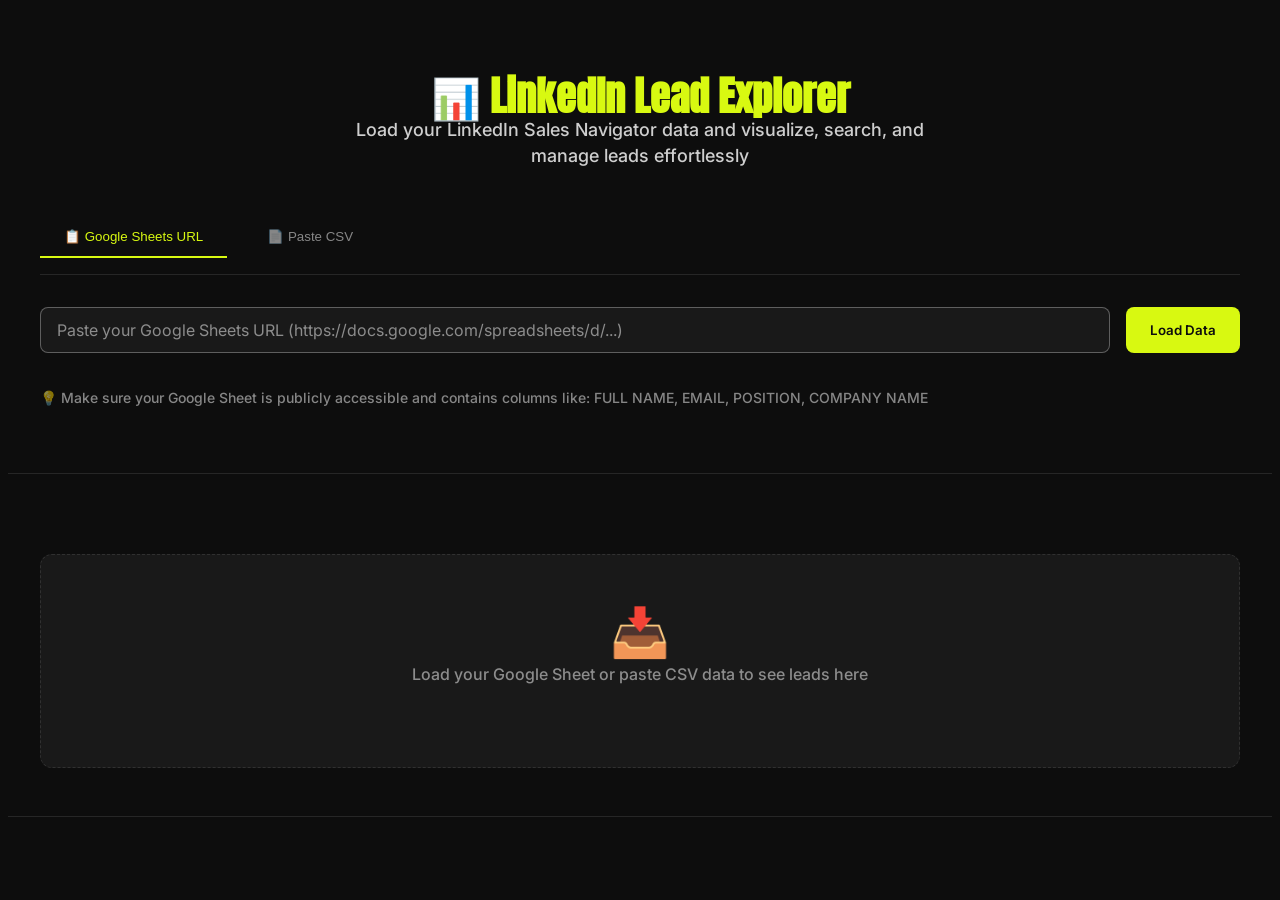
<file: lead-explorer.html>
<!DOCTYPE html>
<html lang="en">
<head>
    <meta charset="UTF-8">
    <meta name="viewport" content="width=device-width, initial-scale=1.0">
    <title>LinkedIn Lead Explorer - Tarkan Salar</title>
    <link href="https://fonts.googleapis.com/css2?family=Inter:wght@400;500;600;700&family=Anton&display=swap" rel="stylesheet">
    <link rel="stylesheet" href="style.css">
    <style>
        /* ====================================
           LINKEDIN LEAD EXPLORER - STYLES
           Integrated with Tarkan Salar Theme
           ==================================== */

        /* Google Sheets Input Section */
        .lead-explorer-section {
            padding: 3rem 2rem;
            background-color: var(--color-dark);
            border-bottom: 1px solid var(--color-white-10);
            margin-bottom: 2rem;
        }

        .lead-explorer-container {
            max-width: 1200px;
            margin: 0 auto;
        }

        .lead-explorer-header {
            text-align: center;
            margin-bottom: 3rem;
        }

        .lead-explorer-title {
            font-family: var(--font-display);
            font-size: 2.5rem;
            font-weight: 700;
            color: var(--color-primary);
            margin-bottom: 0.5rem;
        }

        .lead-explorer-subtitle {
            font-family: var(--font-sans);
            font-size: 1.125rem;
            color: var(--color-white-80);
            max-width: 600px;
            margin: 0 auto;
        }

        /* Input Tabs */
        .lead-input-tabs {
            display: flex;
            gap: 1rem;
            margin-bottom: 2rem;
            border-bottom: 1px solid var(--color-white-10);
            padding-bottom: 1rem;
        }

        .tab-btn {
            padding: 0.75rem 1.5rem;
            background: transparent;
            border: none;
            color: var(--color-white-50);
            cursor: pointer;
            font-weight: 500;
            border-bottom: 2px solid transparent;
            transition: all 0.3s ease;
        }

        .tab-btn.active {
            color: var(--color-primary);
            border-bottom-color: var(--color-primary);
        }

        .tab-btn:hover {
            color: var(--color-white-80);
        }

        /* Tab Content */
        .tab-content {
            display: none;
        }

        .tab-content.active {
            display: block;
        }

        /* URL Input Form */
        .input-group {
            display: flex;
            gap: 1rem;
            margin-bottom: 2rem;
            flex-wrap: wrap;
        }

        .input-group input {
            flex: 1;
            min-width: 250px;
            padding: 12px 16px;
            background-color: var(--color-white-05);
            border: 1px solid var(--color-white-30);
            border-radius: 8px;
            color: var(--color-white);
            font-family: var(--font-sans);
            font-size: 1rem;
            transition: all 0.2s ease;
        }

        .input-group input::placeholder {
            color: var(--color-white-50);
        }

        .input-group input:focus {
            outline: none;
            border-color: var(--color-primary);
            background-color: var(--color-dark);
            box-shadow: 0 0 0 3px rgba(216, 249, 17, 0.1);
        }

        .input-group button {
            padding: 12px 24px;
            background-color: var(--color-primary);
            color: var(--color-dark);
            border: none;
            border-radius: 8px;
            font-weight: 600;
            cursor: pointer;
            transition: all 0.2s ease;
            font-family: var(--font-sans);
        }

        .input-group button:hover {
            transform: scale(1.05);
            box-shadow: 0 4px 15px rgba(216, 249, 17, 0.3);
        }

        /* CSV Textarea */
        .csv-textarea {
            width: 100%;
            min-height: 200px;
            padding: 16px;
            background-color: var(--color-white-05);
            border: 1px solid var(--color-white-30);
            border-radius: 8px;
            color: var(--color-white);
            font-family: 'Courier New', monospace;
            font-size: 0.875rem;
            resize: vertical;
            transition: all 0.2s ease;
        }

        .csv-textarea::placeholder {
            color: var(--color-white-50);
        }

        .csv-textarea:focus {
            outline: none;
            border-color: var(--color-primary);
            background-color: var(--color-dark);
            box-shadow: 0 0 0 3px rgba(216, 249, 17, 0.1);
        }

        /* Error & Success Messages */
        .message {
            padding: 1rem;
            border-radius: 8px;
            margin-bottom: 1rem;
            display: none;
            animation: slideIn 0.3s ease;
        }

        .message.show {
            display: block;
        }

        .message.error {
            background-color: rgba(255, 77, 77, 0.1);
            border: 1px solid var(--color-red);
            color: var(--color-red);
        }

        .message.success {
            background-color: rgba(22, 188, 83, 0.1);
            border: 1px solid var(--color-green);
            color: var(--color-green);
        }

        @keyframes slideIn {
            from {
                opacity: 0;
                transform: translateY(-10px);
            }
            to {
                opacity: 1;
                transform: translateY(0);
            }
        }

        /* Analytics Dashboard */
        .analytics-section {
            margin-bottom: 3rem;
        }

        .analytics-grid {
            display: grid;
            grid-template-columns: repeat(auto-fit, minmax(200px, 1fr));
            gap: 1.5rem;
            margin-bottom: 2rem;
        }

        .analytics-card {
            background-color: var(--color-white-05);
            border: 1px solid var(--color-white-10);
            border-radius: 12px;
            padding: 1.5rem;
            text-align: center;
            transition: all 0.3s ease;
        }

        .analytics-card:hover {
            border-color: var(--color-primary);
            transform: translateY(-3px);
            box-shadow: 0 8px 20px rgba(216, 249, 17, 0.1);
        }

        .analytics-label {
            font-size: 0.875rem;
            color: var(--color-white-50);
            font-weight: 500;
            margin-bottom: 0.5rem;
            text-transform: uppercase;
            letter-spacing: 0.05em;
        }

        .analytics-value {
            font-size: 2rem;
            font-weight: 700;
            color: var(--color-primary);
            font-family: var(--font-display);
        }

        /* Search Controls */
        .search-section {
            display: flex;
            gap: 1rem;
            margin-bottom: 2rem;
            flex-wrap: wrap;
            align-items: center;
        }

        .search-box {
            flex: 1;
            min-width: 250px;
            padding: 12px 16px;
            background-color: var(--color-white-05);
            border: 1px solid var(--color-white-30);
            border-radius: 8px;
            color: var(--color-white);
            font-family: var(--font-sans);
            font-size: 1rem;
            transition: all 0.2s ease;
        }

        .search-box::placeholder {
            color: var(--color-white-50);
        }

        .search-box:focus {
            outline: none;
            border-color: var(--color-primary);
            background-color: var(--color-dark);
            box-shadow: 0 0 0 3px rgba(216, 249, 17, 0.1);
        }

        .search-result-count {
            color: var(--color-white-50);
            font-size: 0.875rem;
            font-weight: 500;
        }

        .clear-btn {
            padding: 8px 16px;
            background-color: transparent;
            border: 1px solid var(--color-white-30);
            color: var(--color-white-50);
            border-radius: 8px;
            cursor: pointer;
            font-size: 0.875rem;
            transition: all 0.2s ease;
        }

        .clear-btn:hover {
            border-color: var(--color-primary);
            color: var(--color-primary);
            background-color: rgba(216, 249, 17, 0.05);
        }

        /* Leads Grid */
        .leads-grid {
            display: grid;
            grid-template-columns: repeat(auto-fill, minmax(280px, 1fr));
            gap: 1.5rem;
            margin-bottom: 2rem;
        }

        @media (max-width: 768px) {
            .leads-grid {
                grid-template-columns: 1fr;
            }
        }

        /* Lead Card */
        .lead-card {
            background-color: var(--color-white-05);
            border: 1px solid var(--color-white-10);
            border-radius: 12px;
            padding: 1.5rem;
            cursor: pointer;
            transition: all 0.3s ease;
        }

        .lead-card:hover {
            transform: translateY(-5px);
            border-color: var(--color-primary);
            box-shadow: 0 10px 30px rgba(216, 249, 17, 0.15);
        }

        .lead-avatar {
            width: 48px;
            height: 48px;
            border-radius: 50%;
            margin-bottom: 1rem;
            overflow: hidden;
            display: flex;
            align-items: center;
            justify-content: center;
            background: var(--color-white-10);
            flex-shrink: 0;
            border: 2px solid var(--color-white-05);
        }

        .lead-avatar-image {
            width: 100%;
            height: 100%;
            object-fit: cover;
            border-radius: 50%;
        }

        .lead-avatar-initials {
            width: 100%;
            height: 100%;
            display: flex;
            align-items: center;
            justify-content: center;
            color: var(--color-dark);
            font-weight: 700;
            font-size: 16px;
            border-radius: 50%;
        }

        .lead-name {
            font-size: 1.125rem;
            font-weight: 700;
            color: var(--color-primary);
            margin-bottom: 0.25rem;
        }

        .lead-position {
            font-size: 0.875rem;
            color: var(--color-white-50);
            margin-bottom: 0.5rem;
            line-height: 1.4;
        }

        .lead-company {
            font-size: 0.875rem;
            color: var(--color-white-80);
            font-weight: 500;
            margin-bottom: 0.5rem;
        }

        .lead-email {
            font-size: 0.8rem;
            color: var(--color-primary);
            word-break: break-all;
            overflow: hidden;
            text-overflow: ellipsis;
        }

        /* Empty State */
        .empty-state {
            text-align: center;
            padding: 4rem 2rem;
            background-color: var(--color-white-05);
            border: 1px dashed var(--color-white-10);
            border-radius: 12px;
        }

        .empty-state-icon {
            font-size: 3rem;
            margin-bottom: 1rem;
        }

        .empty-state-text {
            color: var(--color-white-50);
            font-size: 1rem;
        }

        /* Modal */
        .modal {
            position: fixed;
            top: 0;
            left: 0;
            width: 100%;
            height: 100%;
            background: rgba(0, 0, 0, 0.7);
            backdrop-filter: blur(5px);
            z-index: 1000;
            display: none;
            overflow-y: auto;
            padding: 1rem;
            animation: fadeInModal 0.3s ease;
        }

        .modal.active {
            display: flex;
            align-items: flex-start;
            justify-content: center;
            padding-top: 2rem;
        }

        @keyframes fadeInModal {
            from {
                opacity: 0;
            }
            to {
                opacity: 1;
            }
        }

        .modal-content {
            background: var(--color-dark);
            border: 1px solid var(--color-white-10);
            border-radius: 16px;
            width: 100%;
            max-width: 600px;
            max-height: 90vh;
            overflow-y: auto;
            box-shadow: 0 20px 40px rgba(0, 0, 0, 0.5);
            animation: slideUpModal 0.3s ease;
        }

        @keyframes slideUpModal {
            from {
                transform: translateY(50px);
                opacity: 0;
            }
            to {
                transform: translateY(0);
                opacity: 1;
            }
        }

        .modal-header {
            display: flex;
            justify-content: space-between;
            align-items: center;
            padding: 2rem;
            border-bottom: 1px solid var(--color-white-10);
            position: sticky;
            top: 0;
            background: var(--color-dark);
        }

        .modal-title {
            font-size: 1.5rem;
            font-weight: 700;
            color: var(--color-white);
        }

        .modal-close {
            background: none;
            border: none;
            font-size: 1.5rem;
            cursor: pointer;
            color: var(--color-white-50);
            transition: all 0.2s ease;
            padding: 0;
            width: 32px;
            height: 32px;
            display: flex;
            align-items: center;
            justify-content: center;
            border-radius: 4px;
        }

        .modal-close:hover {
            color: var(--color-primary);
            background: var(--color-white-05);
        }

        .modal-body {
            padding: 2rem;
        }

        /* Modal Avatar Section */
        .modal-avatar-section {
            display: flex;
            justify-content: center;
            margin-bottom: 2rem;
            padding-bottom: 2rem;
            border-bottom: 1px solid var(--color-white-10);
        }

        .modal-avatar-image {
            width: 120px;
            height: 120px;
            border-radius: 50%;
            object-fit: cover;
            border: 3px solid var(--color-primary);
            box-shadow: 0 4px 12px rgba(216, 249, 17, 0.2);
        }

        /* Detail Groups */
        .detail-group {
            margin-bottom: 2rem;
        }

        .detail-group-title {
            font-size: 0.75rem;
            color: var(--color-white-50);
            text-transform: uppercase;
            font-weight: 700;
            margin-bottom: 1rem;
            letter-spacing: 0.05em;
        }

        .detail-item {
            display: flex;
            justify-content: space-between;
            padding: 0.75rem 0;
            border-bottom: 1px solid var(--color-white-05);
            font-size: 0.875rem;
            gap: 1rem;
        }

        .detail-item:last-child {
            border-bottom: none;
        }

        .detail-label {
            font-weight: 600;
            color: var(--color-white-50);
            flex-shrink: 0;
            max-width: 40%;
        }

        .detail-value {
            color: var(--color-white-80);
            word-break: break-word;
            text-align: right;
            flex: 1;
        }

        .detail-value a {
            color: var(--color-primary);
            text-decoration: none;
            transition: all 0.2s ease;
        }

        .detail-value a:hover {
            text-decoration: underline;
            color: var(--color-white);
        }

        /* Copy Button */
        .copy-btn {
            width: 100%;
            padding: 12px;
            background-color: var(--color-primary);
            color: var(--color-dark);
            border: none;
            border-radius: 8px;
            font-weight: 700;
            cursor: pointer;
            font-size: 1rem;
            transition: all 0.2s ease;
            margin-top: 1.5rem;
            font-family: var(--font-heading);
        }

        .copy-btn:hover {
            transform: scale(1.02);
            box-shadow: 0 4px 15px rgba(216, 249, 17, 0.3);
        }

        .copy-btn:active {
            transform: scale(0.98);
        }

        /* Toast Notification */
        .toast {
            position: fixed;
            bottom: 2rem;
            right: 2rem;
            background-color: var(--color-green);
            color: var(--color-dark);
            padding: 1rem 1.5rem;
            border-radius: 8px;
            font-weight: 600;
            display: none;
            animation: slideInToast 0.3s ease;
            z-index: 2000;
        }

        .toast.show {
            display: block;
        }

        @keyframes slideInToast {
            from {
                transform: translateX(400px);
                opacity: 0;
            }
            to {
                transform: translateX(0);
                opacity: 1;
            }
        }

        /* Loading Spinner */
        .loading-spinner {
            display: inline-block;
            width: 16px;
            height: 16px;
            border: 2px solid var(--color-white-30);
            border-top-color: var(--color-primary);
            border-radius: 50%;
            animation: spin 0.6s linear infinite;
        }

        @keyframes spin {
            to {
                transform: rotate(360deg);
            }
        }

        /* Responsive Adjustments */
        @media (max-width: 640px) {
            .lead-explorer-title {
                font-size: 1.875rem;
            }

            .lead-explorer-subtitle {
                font-size: 1rem;
            }

            .input-group {
                flex-direction: column;
            }

            .input-group input,
            .input-group button {
                width: 100%;
            }

            .search-section {
                flex-direction: column;
            }

            .search-box {
                width: 100%;
            }

            .analytics-grid {
                grid-template-columns: repeat(2, 1fr);
            }
            
            /* Modal Mobile Improvements */
            .modal-content {
                width: 95%;
                max-height: 85vh;
                margin: 1rem;
            }

            .modal-header {
                padding: 1rem;
            }

            .modal-body {
                padding: 1rem;
            }

            .detail-item {
                flex-direction: column;
                align-items: flex-start;
                gap: 0.25rem;
            }
            
            .detail-label {
                max-width: 100%;
                color: var(--color-white-50);
                font-size: 0.75rem;
                text-transform: uppercase;
                letter-spacing: 0.05em;
            }

            .detail-value {
                text-align: left;
                word-wrap: break-word; /* Ensure long URLs/text break */
                word-break: break-word;
                font-size: 0.9rem;
            }
        }
    </style>
</head>
<body>
    <div class="lead-explorer-section">
        <div class="lead-explorer-container">
            <!-- Header -->
            <div class="lead-explorer-header">
                <h1 class="lead-explorer-title">📊 LinkedIn Lead Explorer</h1>
                <p class="lead-explorer-subtitle">
                    Load your LinkedIn Sales Navigator data and visualize, search, and manage leads effortlessly
                </p>
            </div>

            <!-- Input Tabs -->
            <div class="lead-input-tabs">
                <button class="tab-btn active" data-tab="url-tab">📋 Google Sheets URL</button>
                <button class="tab-btn" data-tab="csv-tab">📄 Paste CSV</button>
            </div>

            <!-- Messages -->
            <div id="errorMessage" class="message error"></div>
            <div id="successMessage" class="message success"></div>

            <!-- URL Tab -->
            <div id="url-tab" class="tab-content active">
                <div class="input-group">
                    <input 
                        type="text" 
                        id="sheetUrl" 
                        class="sheet-url-input"
                        placeholder="Paste your Google Sheets URL (https://docs.google.com/spreadsheets/d/...)" 
                    >
                    <button id="loadBtn" class="load-btn">Load Data</button>
                </div>
                <p style="color: var(--color-white-50); font-size: 0.875rem;">
                    💡 Make sure your Google Sheet is publicly accessible and contains columns like: FULL NAME, EMAIL, POSITION, COMPANY NAME
                </p>
            </div>

            <!-- CSV Tab -->
            <div id="csv-tab" class="tab-content">
                <textarea 
                    id="csvInput" 
                    class="csv-textarea"
                    placeholder="Paste your CSV data here (including header row). First row must contain column names like: FULL NAME,EMAIL,POSITION,COMPANY NAME,..."
                ></textarea>
                <div style="display: flex; gap: 1rem; margin-top: 1rem;">
                    <button id="parseCsvBtn" class="btn btn-primary">Parse CSV</button>
                </div>
            </div>
        </div>
    </div>

    <!-- Analytics Section -->
    <div class="lead-explorer-section">
        <div class="lead-explorer-container">
            <div class="analytics-section" id="analyticsSection" style="display: none;">
                <h2 style="color: var(--color-white); margin-bottom: 1.5rem; font-size: 1.25rem; font-weight: 600;">
                    📈 Quick Metrics
                </h2>
                <div class="analytics-grid">
                    <div class="analytics-card">
                        <div class="analytics-label">Total Leads</div>
                        <div class="analytics-value" id="totalLeads">0</div>
                    </div>
                    <div class="analytics-card">
                        <div class="analytics-label">Unique Companies</div>
                        <div class="analytics-value" id="uniqueCompanies">0</div>
                    </div>
                    <div class="analytics-card">
                        <div class="analytics-label">Valid Emails</div>
                        <div class="analytics-value" id="validEmails">0</div>
                    </div>
                    <div class="analytics-card">
                        <div class="analytics-label">Premium Leads</div>
                        <div class="analytics-value" id="premiumLeads">0</div>
                    </div>
                </div>
            </div>

            <!-- Search Section -->
            <div id="searchSection" style="display: none;">
                <h2 style="color: var(--color-white); margin-bottom: 1.5rem; font-size: 1.25rem; font-weight: 600;">
                    🔍 Find Leads
                </h2>
                <div class="search-section">
                    <input 
                        type="text" 
                        id="searchInput" 
                        class="search-box"
                        placeholder="Search by name, company, position, email, location..."
                    >
                    <div class="search-result-count" id="resultCount">0 results</div>
                    <button id="clearSearchBtn" class="clear-btn">Clear</button>
                </div>
            </div>

            <!-- Leads Grid -->
            <div id="leadsContainer" class="leads-grid" style="display: none;"></div>

            <!-- No Data State -->
            <div id="noDataState" class="empty-state">
                <div class="empty-state-icon">📥</div>
                <p class="empty-state-text">Load your Google Sheet or paste CSV data to see leads here</p>
            </div>
        </div>
    </div>

    <!-- Lead Details Modal -->
    <div id="leadModal" class="modal">
        <div class="modal-content">
            <div class="modal-header">
                <h2 class="modal-title" id="modalTitle">Lead Details</h2>
                <button class="modal-close" id="closeModal">&times;</button>
            </div>
            <div class="modal-body" id="modalBody"></div>
        </div>
    </div>

    <!-- Toast Notification -->
    <div id="toast" class="toast"></div>

    <!-- Main Script File Reference -->
    <script src="script-lead-explorer.js"></script>
</body>
</html>
</file>
<file: style.css>
/*
======================================
TARKAN SALAR - CUSTOM STYLESHEET (Revamped)
Based on the 22 Nov 2025 Blueprint
======================================
*/

/* 1. ROOT VARIABLES
  Defines the brand's color palette and fonts per the guide.
  - Using 'Inter' as the practical, available substitute for 'Helvetica' and 'tt-commons-pro'.
  - 'Anton' is used for major display/hero headlines.
*/
:root {
  --font-sans: "Inter", sans-serif;
  --font-display: "Anton", sans-serif;
  --font-heading: "Inter", sans-serif; /* Per guide, this would be Helvetica. Using Inter as substitute. */

  /* Color Palette per Guide */
  --color-primary: #d8f911;
  --color-dark: #0d0d0d;
  --color-white: #ffffff;

  --color-red: #ff4d4d;
  --color-orange: #f2ad0c; /* Updated from F2AD09 */
  --color-green: #16bc53;
  --color-cyan: #42d1ff;

  /* Opacity helpers */
  --color-white-80: rgba(255, 255, 255, 0.8);
  --color-white-50: rgba(255, 255, 255, 0.5);
  --color-white-30: rgba(255, 255, 255, 0.3);
  --color-white-10: rgba(255, 255, 255, 0.1);
  --color-white-05: rgba(255, 255, 255, 0.05);
}

/* 2. BASE STYLING
  Applies base styles from the guide.
*/
body {
  background-color: var(--color-dark);
  color: var(--color-white);
  font-family: var(--font-sans);
  font-weight: 500; /* Per guide (Medium weight for tt-commons-pro) */
  font-size: 16px; /* Per guide */
  line-height: 26px; /* Per guide */
}

/* 3. TYPOGRAPHY & GLOBAL CLASSES
  Styles for headings and reusable components.
*/

/* For Hero / major display text (per guide) */
.font-display {
  font-family: var(--font-display);
  letter-spacing: 0.01em;
}

/* For standard section headings (per guide) */
.section-title {
  font-family: var(--font-heading);
  font-size: 48px; /* 48px per guide */
  font-weight: 700; /* Bold per guide */
  line-height: 1.2;
  color: var(--color-white);
  margin-bottom: 1rem;
}

@media (min-width: 768px) {
  .section-title {
    font-size: 48px; /* Stays 48px as per guide's H2 spec */
  }
}

/* Section Subtitles */
.section-subtitle {
  font-family: var(--font-sans); /* Body font */
  font-weight: 500;
  font-size: 1.125rem; /* 18px */
  line-height: 1.6;
  color: var(--color-white-80);
  max-width: 42rem; /* 3xl */
  margin-left: auto;
  margin-right: auto;
}

@media (min-width: 768px) {
  .section-subtitle {
    font-size: 1.25rem; /* 20px */
  }
}

/* Text-heavy content styling */
.prose {
  font-size: 1.125rem; /* 18px */
  line-height: 1.7;
}

.prose blockquote {
  font-size: 1.25rem;
  font-weight: 600;
  color: var(--color-primary);
  border-left: 4px solid var(--color-primary);
  padding-left: 1rem;
  margin-left: 0;
}

/* 4. BUTTON STYLES (Revamped per Guide)
  Replaces old .btn, .btn-primary, .btn-secondary, .btn-lg
*/

/* Base Button */
.btn {
  display: inline-flex;
  align-items: center;
  justify-content: center;
  font-family: var(--font-heading); /* Per guide (Helvetica 700) */
  font-size: 1rem; /* 16px */
  font-weight: 700; /* Per guide */
  padding: 16px 32px; /* Per guide */
  border-radius: 999px; /* Pill shape per guide */
  cursor: pointer;
  transition: all 0.2s ease-in-out;
  text-decoration: none;
  white-space: nowrap;
}

/* Primary Button (Neon Green) - Per Guide */
.btn-primary {
  background-color: var(--color-primary);
  color: var(--color-dark);
  border: 1px solid var(--color-primary); /* 1px border per guide */
}

.btn-primary:hover {
  transform: scale(1.05); /* Per guide suggestion */
  box-shadow: 0 4px 15px rgba(216, 249, 17, 0.2);
}

/* Secondary Button (Outline) - Per Guide */
.btn-secondary {
  background-color: transparent;
  color: var(--color-white);
  border: 2px solid var(--color-white); /* 2px border per guide */
}

.btn-secondary:hover {
  background-color: var(--color-white);
  color: var(--color-dark);
}

/* Dark Button (For use on light backgrounds) */
.btn-dark {
  background-color: var(--color-dark);
  color: var(--color-primary);
  border: 2px solid var(--color-dark);
}

.btn-dark:hover {
  background-color: var(--color-dark);
  color: var(--color-white);
  transform: translateY(-2px);
  box-shadow: 0 4px 15px rgba(13, 13, 13, 0.3);
}

/* 5. COMPONENT STYLES
  Custom classes for cards and other components.
  (Kept from original as they are implied by the guide's layout)
*/

/* Feature Card (Pain Points, Stats, Case Studies) */
.feature-card {
  background-color: var(--color-white-05);
  border: 1px solid var(--color-white-10);
  padding: 2rem;
  border-radius: 12px;
  height: 100%;
  transition: all 0.3s ease;
}

.feature-card:hover {
  transform: translateY(-5px);
  border-color: var(--color-primary);
  box-shadow: 0 10px 30px rgba(0, 0, 0, 0.2);
}

.feature-title {
  font-family: var(--font-heading);
  font-weight: 700;
  font-size: 1.25rem;
  color: var(--color-white);
  margin-bottom: 0.5rem;
}

.feature-text {
  color: var(--color-white-80);
}

/* Testimonial Card */
.testimonial-card {
  background-color: var(--color-white-05);
  border: 1px solid var(--color-white-10);
  padding: 2.5rem;
  border-radius: 12px;
  height: 100%;
}

/* 6. QUIZ & FORM STYLES (Updated per Guide)
  Specific styles for the Blue Ocean Diagnostic quiz.
*/
.quiz-question {
  display: none; /* Hidden by default, JS will show */
}

.quiz-question.active-question {
  display: block;
  animation: fadeIn 0.5s ease-in-out;
}

@keyframes fadeIn {
  from {
    opacity: 0;
    transform: translateY(20px);
  }
  to {
    opacity: 1;
    transform: translateY(0);
  }
}

.question-label {
  font-family: var(--font-heading);
  font-weight: 700;
  font-size: 1.75rem; /* 28px */
  color: var(--color-white);
  line-height: 1.3;
}

.question-description {
  font-size: 1rem;
  color: var(--color-white-50);
  margin-top: 0.5rem;
}

/* Quiz Options (Buttons) */
.quiz-option {
  display: block;
  width: 100%;
  background-color: transparent;
  border: 1px solid var(--color-white-30); /* Per guide (1px solid #FFFFFF 30%) */
  color: var(--color-white-80);
  padding: 1rem 1.5rem;
  border-radius: 8px; /* Per guide */
  text-align: left;
  font-size: 1.125rem;
  font-weight: 500;
  cursor: pointer;
  transition: all 0.2s ease;
}

.quiz-option:hover {
  border-color: var(--color-primary);
  background-color: rgba(216, 249, 17, 0.05);
  color: var(--color-white);
}

.quiz-option.selected {
  border-color: var(--color-primary);
  background-color: rgba(216, 249, 17, 0.1);
  color: var(--color-primary);
  font-weight: 700;
}

/* Form Inputs (for open-ended questions & lead capture) - Per Guide */
.quiz-input,
.quiz-textarea {
  display: block;
  width: 100%;
  background-color: var(--color-white-05); /* Semi-transparent dark */
  color: var(--color-white);
  border-radius: 8px; /* Per guide */
  padding: 12px; /* 12px all sides per guide */
  border: 1px solid var(--color-white-30); /* Per guide */
  font-family: var(--font-sans);
  font-weight: 500;
  font-size: 1rem; /* 16px */
  line-height: 1.5;
  transition: all 0.2s ease;
}

.quiz-input::placeholder,
.quiz-textarea::placeholder {
  color: var(--color-white-50);
}

.quiz-input:focus,
.quiz-textarea:focus {
  outline: none;
  border-color: var(--color-primary); /* Per guide focus state */
  background-color: var(--color-dark);
  box-shadow: 0 0 0 3px rgba(216, 249, 17, 0.3);
}

.quiz-textarea {
  min-height: 120px;
  resize: vertical;
}

/* Quiz Navigation */
.quiz-nav {
  display: flex;
  justify-content: space-between;
  margin-top: 2rem;
  padding-top: 2rem;
  border-top: 1px solid var(--color-white-10);
}

/* 7. NEW MODAL STYLES
  For the diagnostic quiz pop-up
*/
.modal-overlay {
  position: fixed;
  top: 0;
  left: 0;
  right: 0;
  bottom: 0;
  background-color: rgba(0, 0, 0, 0.8);
  backdrop-filter: blur(10px);
  z-index: 100;
  display: none; /* Hidden by default */
  align-items: center;
  justify-content: center;
}

.modal-content {
  background-color: var(--color-dark);
  border: 1px solid var(--color-white-10);
  border-radius: 16px;
  padding: 2rem;
  width: 90%;
  max-width: 56rem; /* 4xl */
  max-height: 90vh;
  overflow-y: auto;
  position: relative;
  box-shadow: 0 20px 40px rgba(0, 0, 0, 0.5);
}

@media (min-width: 768px) {
  .modal-content {
    padding: 3rem;
  }
}

.modal-close-btn {
  position: absolute;
  top: 1.5rem;
  right: 1.5rem;
  color: var(--color-white-50);
  cursor: pointer;
  transition: all 0.2s ease;
}

.modal-close-btn:hover {
  color: var(--color-primary);
  transform: rotate(90deg);
}
</file>
